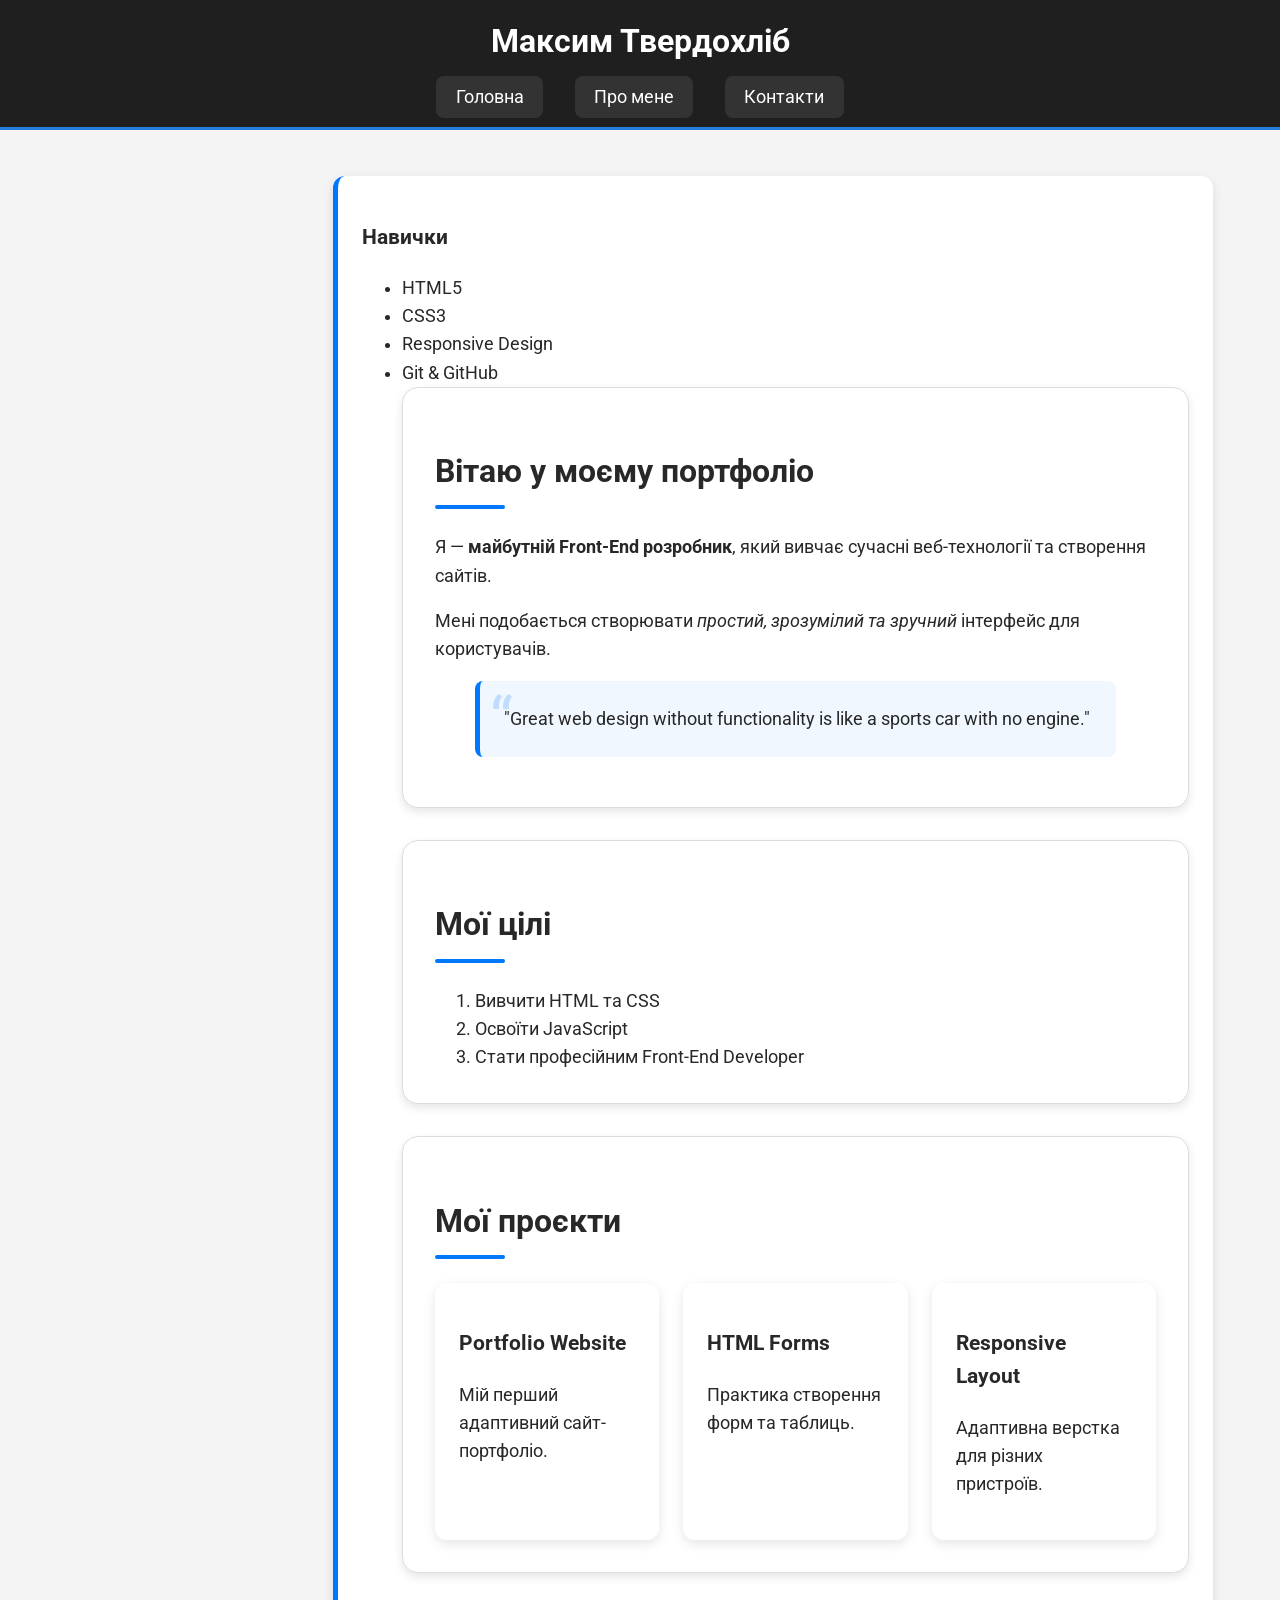
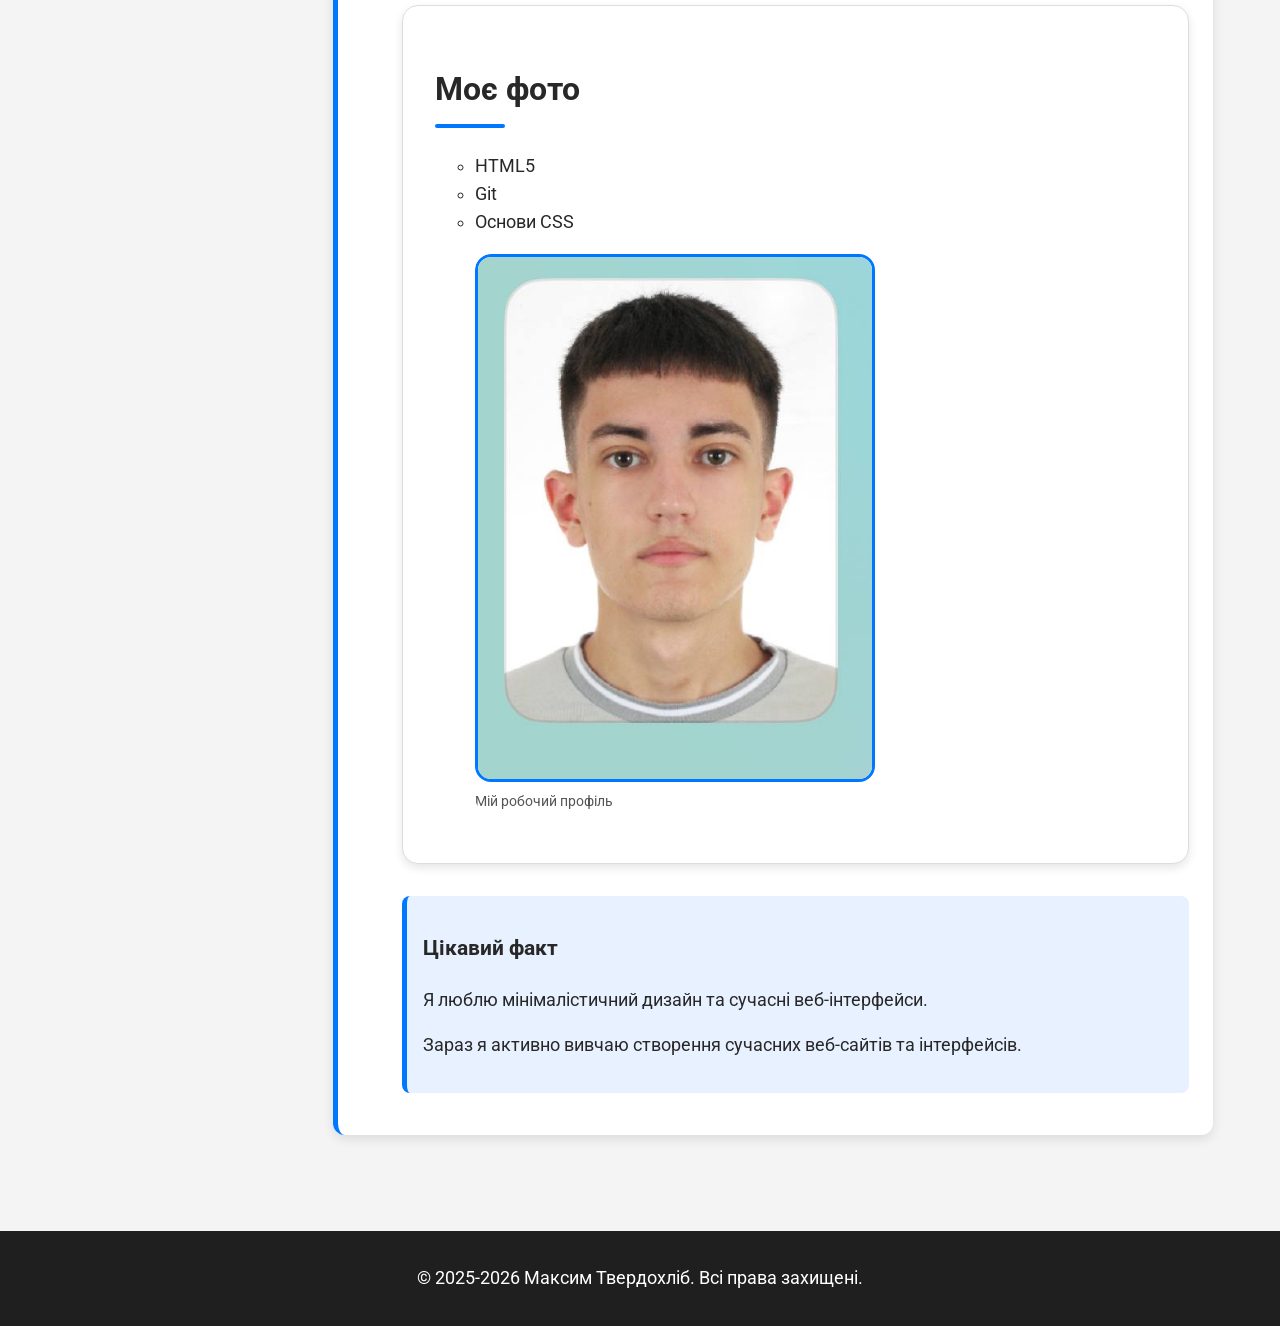
<file: index.html>
<!DOCTYPE html>
<html lang="uk">
<head>
    <link rel="stylesheet" href="styles.css">
    <meta charset="UTF-8">
    <meta name="viewport" content="width=device-width, initial-scale=1.0">
    <meta name="description" content="Портфоліо Максима Твердохліба">
    <meta name="author" content="Максим Твердохліб">
    <title>Головна — Портфоліо</title>
</head>

<body>
<div class="page">
<header>
    <h1>Максим Твердохліб</h1>

    <nav class="nav-menu">

    <input type="checkbox" id="menu-toggle" class="menu-toggle">

    <label for="menu-toggle" class="hamburger">
        <span></span>
        <span></span>
        <span></span>
    </label>

    <ul class="nav-list">
        <li><a href="index.html">Головна</a></li>
        <li><a href="about.html">Про мене</a></li>
        <li><a href="contacts.html">Контакти</a></li>
    </ul>

</nav>
</header>

    </ul>
</aside>
<main>
<aside class="sidebar">
    <h3>Навички</h3>

    <ul>
        <li>HTML5</li>
        <li>CSS3</li>
        <li>Responsive Design</li>
        <li>Git & GitHub</li>
<section class="content-section">
    <h2>Вітаю у моєму портфоліо</h2>

    <p>
        Я — <strong>майбутній Front-End розробник</strong>, який вивчає
        сучасні веб-технології та створення сайтів.
    </p>

    <p>
        Мені подобається створювати <em>простий, зрозумілий та зручний</em>
        інтерфейс для користувачів.
    </p>

    <blockquote>
        "Great web design without functionality is like a sports car with no engine."
    </blockquote>
</section>

<section class="content-section">
    <h2>Мої цілі</h2>

    <ol>
        <li>Вивчити HTML та CSS</li>
        <li>Освоїти JavaScript</li>
        <li>Стати професійним Front-End Developer</li>
    </ol>
</section>
<section class="content-section">

    <h2>Мої проєкти</h2>

    <div class="projects-grid">

        <article class="card">
            <h3>Portfolio Website</h3>
            <p>Мій перший адаптивний сайт-портфоліо.</p>
        </article>

        <article class="card">
            <h3>HTML Forms</h3>
            <p>Практика створення форм та таблиць.</p>
        </article>

        <article class="card">
            <h3>Responsive Layout</h3>
            <p>Адаптивна верстка для різних пристроїв.</p>
        </article>

    </div>

</section>

<section class="content-section">
    <h2>Моє фото</h2>
    <ul>
    <li>HTML5</li>
    <li>Git</li>
    <li>Основи CSS</li>
    </ul>

    <figure>
        <img src="./images/avatar.jpg" alt="Фото Максима Твердохліба" width="300">
        <figcaption>Мій робочий профіль</figcaption>
    </figure>
</section>

<aside>
    <h3>Цікавий факт</h3>

    <p>
        Я люблю мінімалістичний дизайн та сучасні веб-інтерфейси.
    </p>
    <p>
    Зараз я активно вивчаю створення сучасних веб-сайтів та інтерфейсів.
    </p>
</aside>

</main>

<footer>
    <p>&copy; 2025-2026 Максим Твердохліб. Всі права захищені.</p>
</footer>
</div>
<script src="script.js"></script>
</body>
</html>
</file>
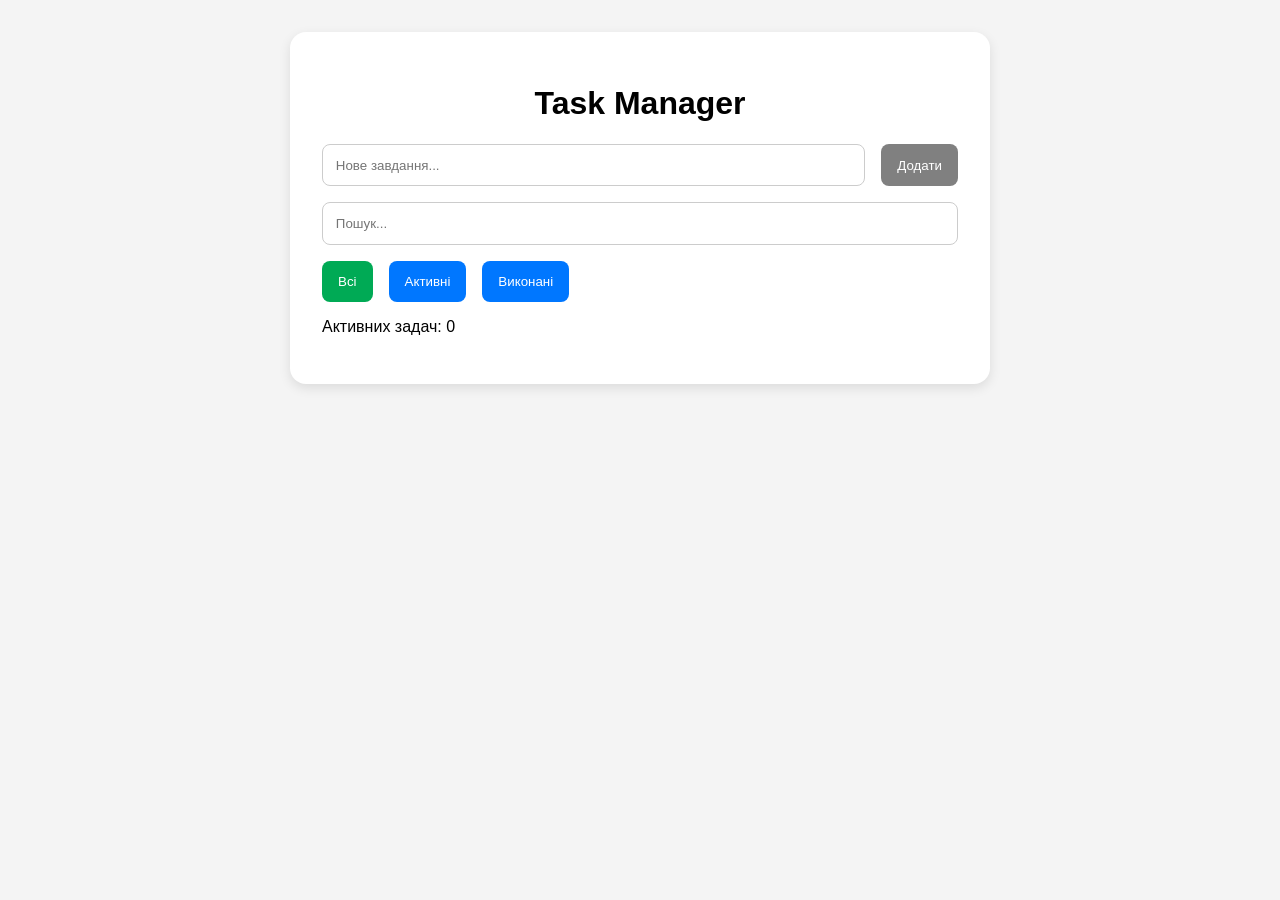
<file: todo-app/index.html>
<!DOCTYPE html>
<html lang="uk">

<head>
    <meta charset="UTF-8">

    <meta name="viewport" content="width=device-width, initial-scale=1.0">

    <title>Task Manager</title>

    <link rel="stylesheet" href="styles.css">
</head>

<body>

<div class="app">

    <h1>Task Manager</h1>

    <div class="task-controls">

        <input
            type="text"
            id="taskInput"
            placeholder="Нове завдання..."
        >

        <button id="addBtn">
            Додати
        </button>

    </div>

    <div class="search-box">

        <input
            type="text"
            id="searchInput"
            placeholder="Пошук..."
        >

    </div>

    <div class="filters">

        <button class="filter-btn active" data-filter="all">
            Всі
        </button>

        <button class="filter-btn" data-filter="active">
            Активні
        </button>

        <button class="filter-btn" data-filter="completed">
            Виконані
        </button>

    </div>

    <p id="taskCounter">
        Активних задач: 0
    </p>

    <div id="loader" class="loader hidden">
        Завантаження...
    </div>

    <ul id="taskList" class="task-list"></ul>

</div>

<script src="script.js"></script>

</body>
</html>
</file>
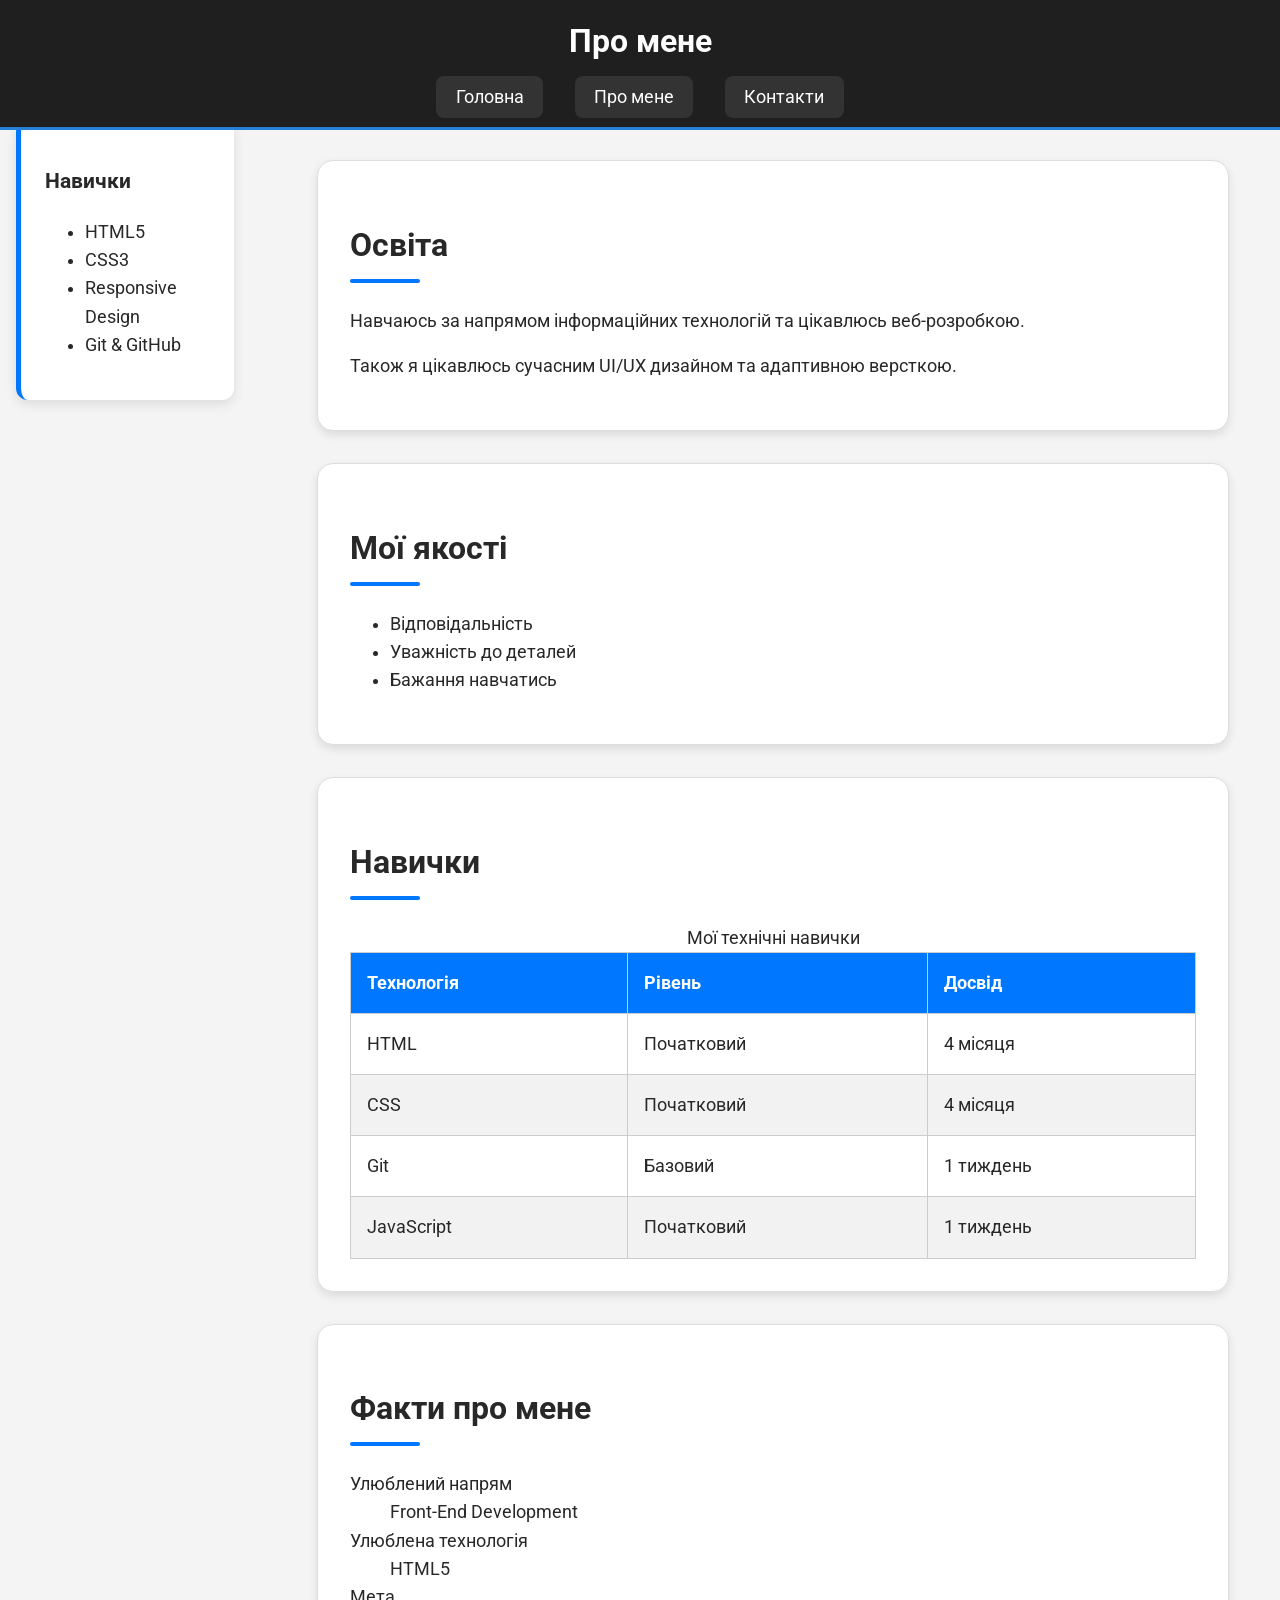
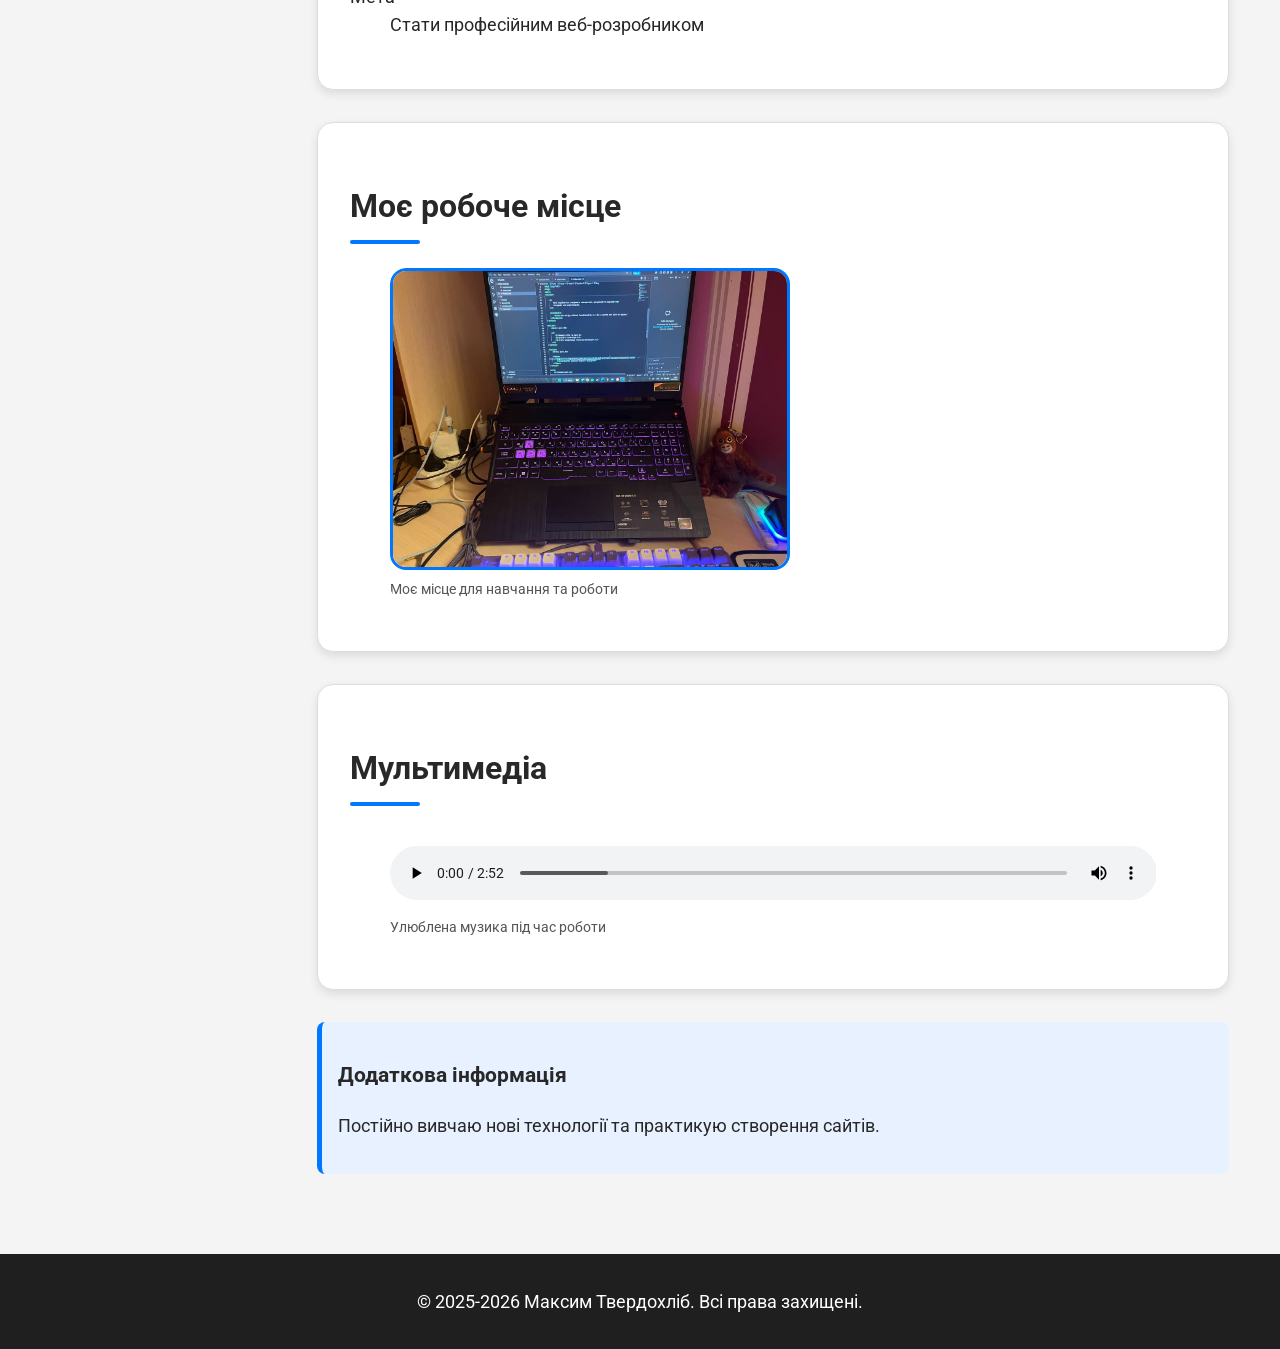
<file: about.html>
<!DOCTYPE html>
<html lang="uk">
<head>
    <link rel="stylesheet" href="styles.css">
    <meta charset="UTF-8">
    <meta name="viewport" content="width=device-width, initial-scale=1.0">
    <meta name="description" content="Інформація про Максима Твердохліба">
    <meta name="author" content="Максим Твердохліб">
    <title>Про мене — Портфоліо</title>
</head>

<body>
<div class="page">
<header>
    <h1>Про мене</h1>

    <nav class="nav-menu">

    <input type="checkbox" id="menu-toggle" class="menu-toggle">

    <label for="menu-toggle" class="hamburger">
        <span></span>
        <span></span>
        <span></span>
    </label>

    <ul class="nav-list">
        <li><a href="index.html">Головна</a></li>
        <li><a href="about.html">Про мене</a></li>
        <li><a href="contacts.html">Контакти</a></li>
    </ul>

</nav>
</header>
<aside class="sidebar">
    <h3>Навички</h3>

    <ul>
        <li>HTML5</li>
        <li>CSS3</li>
        <li>Responsive Design</li>
        <li>Git & GitHub</li>
    </ul>
</aside>
<main>
<section class="content-section">
    <h2>Освіта</h2>

    <p>
        Навчаюсь за напрямом інформаційних технологій та цікавлюсь
        веб-розробкою.
    </p>
    <p>
    Також я цікавлюсь сучасним UI/UX дизайном та адаптивною версткою.
    </p>
</section>
<section class="content-section">
    <h2>Мої якості</h2>

    <ul>
    <li>Відповідальність</li>
    <li>Уважність до деталей</li>
    <li>Бажання навчатись</li>
    </ul>
</section>

<section class="content-section">
    <h2>Навички</h2>

    <table border="1">
        <caption>Мої технічні навички</caption>

        <thead>
            <tr>
                <th>Технологія</th>
                <th>Рівень</th>
                <th>Досвід</th>
            </tr>
        </thead>

        <tbody>
            <tr>
                <td>HTML</td>
                <td>Початковий</td>
                <td>4 місяця</td>
            </tr>

            <tr>
                <td>CSS</td>
                <td>Початковий</td>
                <td>4 місяця</td>
            </tr>

            <tr>
                <td>Git</td>
                <td>Базовий</td>
                <td>1 тиждень</td>
            </tr>
            <tr>
                <td>JavaScript</td>
                <td>Початковий</td>
                <td>1 тиждень</td>
            </tr>
        </tbody>
    </table>
</section>

<section class="content-section">
    <h2>Факти про мене</h2>

    <dl>
        <dt>Улюблений напрям</dt>
        <dd>Front-End Development</dd>

        <dt>Улюблена технологія</dt>
        <dd>HTML5</dd>

        <dt>Мета</dt>
        <dd>Стати професійним веб-розробником</dd>
    </dl>
</section>

<section class="content-section">
    <h2>Моє робоче місце</h2>

    <figure>
        <img src="./images/workspace.jpg" alt="Робоче місце" width="400">
        <figcaption>Моє місце для навчання та роботи</figcaption>
    </figure>
</section>
<section class="content-section">
    <h2>Мультимедіа</h2>

    <figure>
        <audio controls>
            <source src="./audio/music.mp3" type="audio/mpeg">
            Ваш браузер не підтримує аудіо.
        </audio>

        <figcaption>Улюблена музика під час роботи</figcaption>
    </figure>
</section>
<aside>
    <h3>Додаткова інформація</h3>

    <p>
        Постійно вивчаю нові технології та практикую створення сайтів.
    </p>
</aside>

</main>

<footer>
    <p>&copy; 2025-2026 Максим Твердохліб. Всі права захищені.</p>
</footer>
</div>
<script src="script.js"></script>
</body>
</html>
</file>
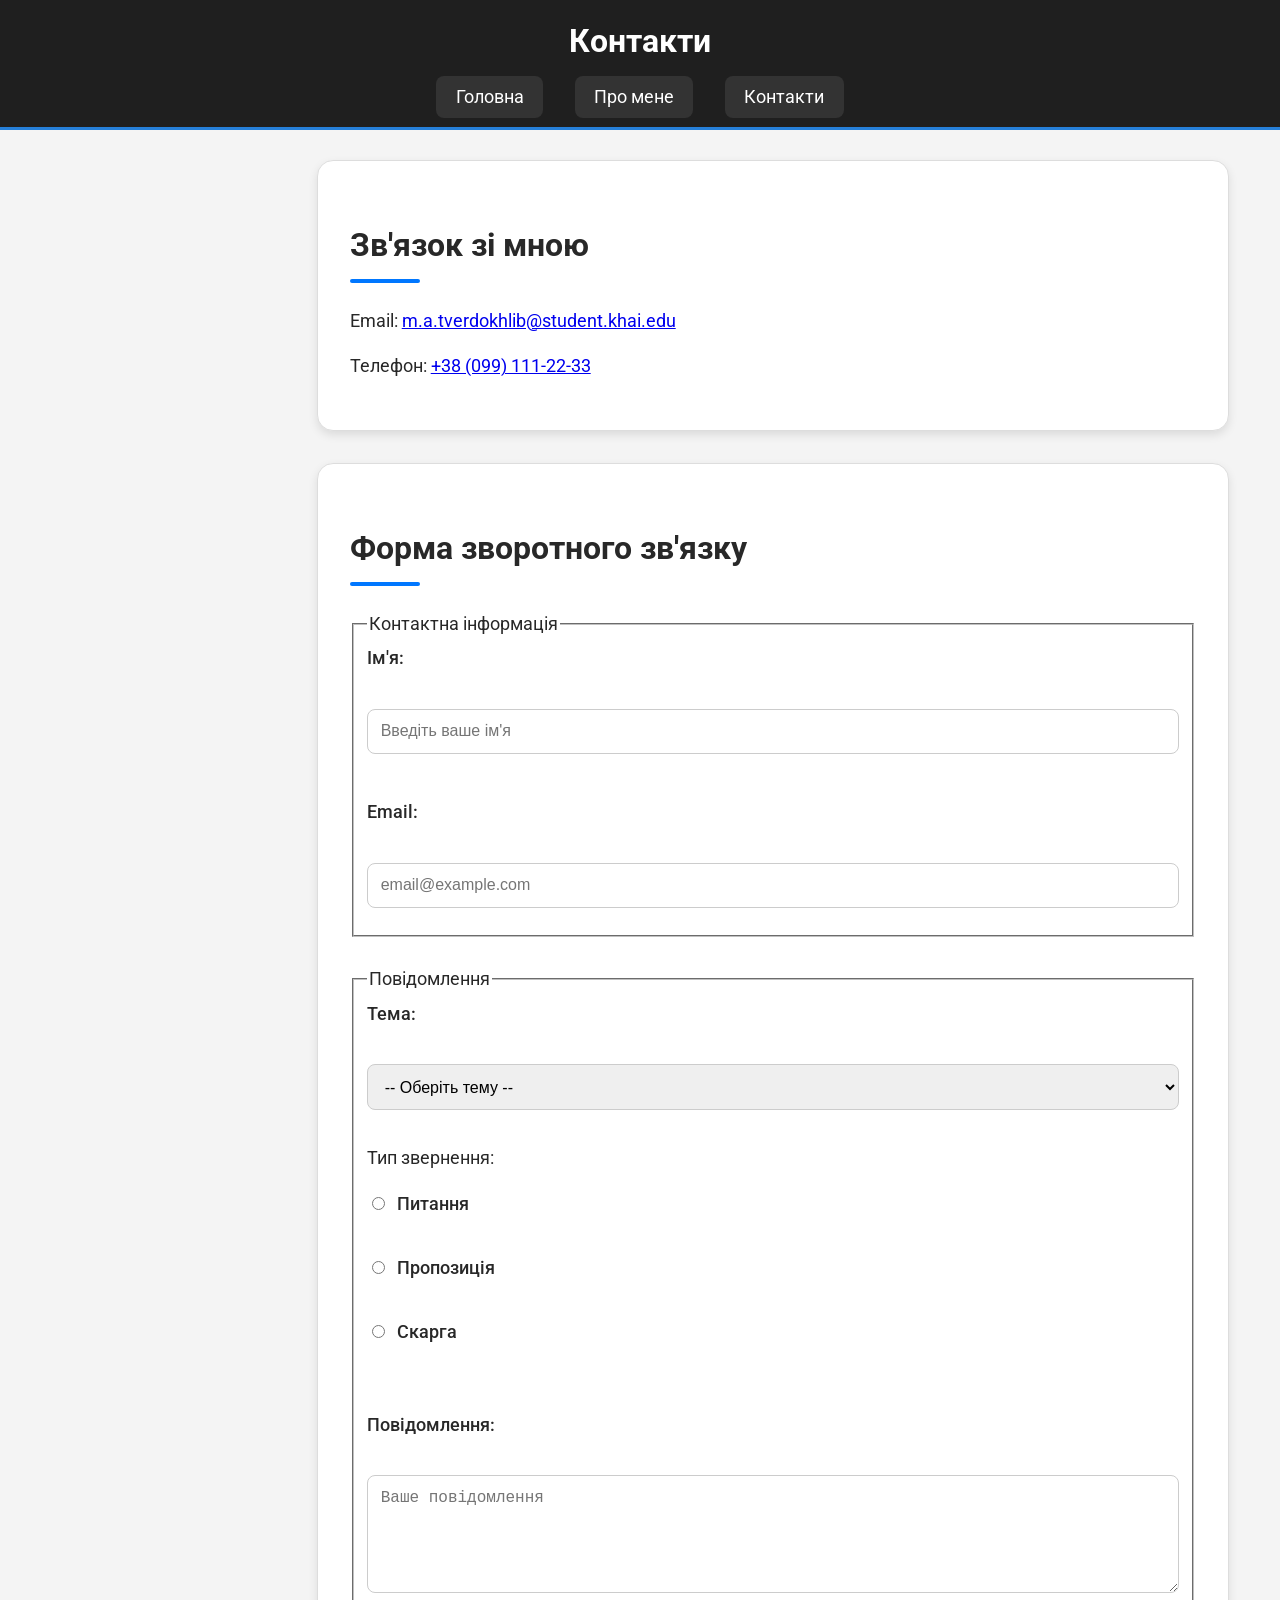
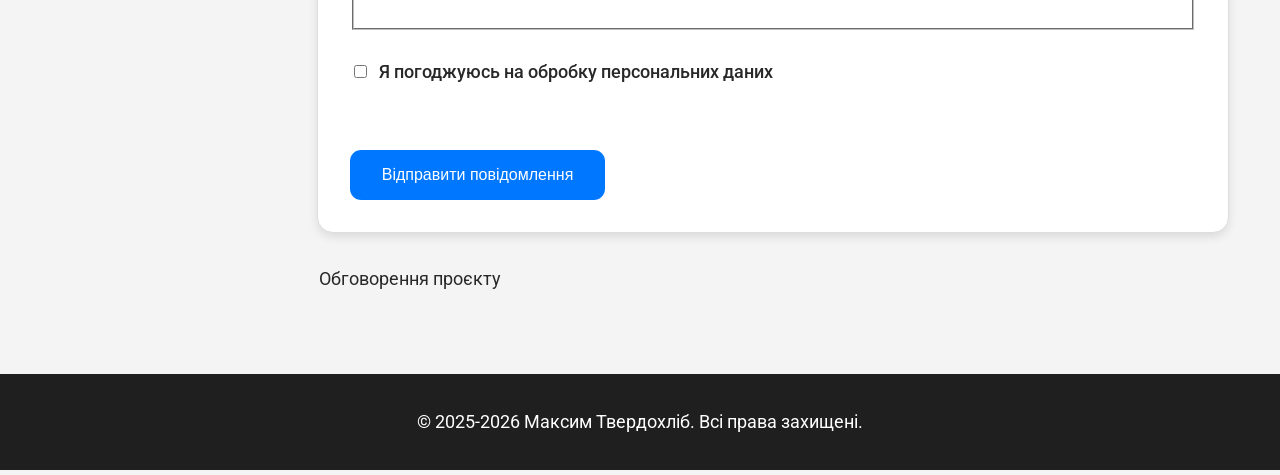
<file: contacts.html>
<!DOCTYPE html>
<html lang="uk">
<head>
    <link rel="stylesheet" href="styles.css">
    <meta charset="UTF-8">
    <meta name="viewport" content="width=device-width, initial-scale=1.0">
    <meta name="description" content="Контакти Максима Твердохліба">
    <meta name="author" content="Максим Твердохліб">
    <title>Контакти — Портфоліо</title>
</head>

<body>
<div class="page">
<header>
    <h1>Контакти</h1>

    <nav class="nav-menu">

    <input type="checkbox" id="menu-toggle" class="menu-toggle">

    <label for="menu-toggle" class="hamburger">
        <span></span>
        <span></span>
        <span></span>
    </label>

    <ul class="nav-list">
        <li><a href="index.html">Головна</a></li>
        <li><a href="about.html">Про мене</a></li>
        <li><a href="contacts.html">Контакти</a></li>
    </ul>

</nav>
</header>
<main>
<section class="content-section">
    <h2>Зв'язок зі мною</h2>

    <p>
        Email:
        <a href="mailto:m.a.tverdokhlib@student.khai.edu">
            m.a.tverdokhlib@student.khai.edu
        </a>
    </p>

    <p>
        Телефон:
        <a href="tel:+380991112233">
            +38 (099) 111-22-33
        </a>
    </p>
</section>

<section class="content-section">
    <h2>Форма зворотного зв'язку</h2>

    <form class="contact-form" action="#" method="post">

        <fieldset>
            <legend>Контактна інформація</legend>

            <label for="name">Ім'я:</label><br>
            <input
                type="text"
                id="name"
                name="name"
                placeholder="Введіть ваше ім'я"
                required
            ><br><br>

            <label for="email">Email:</label><br>
            <input
                type="email"
                id="email"
                name="email"
                placeholder="email@example.com"
                required
            >
        </fieldset>

        <br>

        <fieldset>
            <legend>Повідомлення</legend>

            <label for="subject">Тема:</label><br>

            <select id="subject" name="subject" required>
                <option value="">-- Оберіть тему --</option>
                <option value="general">Загальне питання</option>
                <option value="cooperation">Співпраця</option>
                <option value="feedback">Відгук</option>
            </select>

            <p>Тип звернення:</p>

            <label>
                <input type="radio" name="type" value="question" required>
                Питання
            </label>

            <br>

            <label>
                <input type="radio" name="type" value="suggestion">
                Пропозиція
            </label>

            <br>

            <label>
                <input type="radio" name="type" value="complaint">
                Скарга
            </label>

            <br><br>

            <label for="message">Повідомлення:</label><br>

            <textarea
                id="message"
                name="message"
                rows="5"
                placeholder="Ваше повідомлення"
                required
            ></textarea>
        </fieldset>

        <br>

        <label>
            <input type="checkbox" name="consent" required>
            Я погоджуюсь на обробку персональних даних
        </label>

        <br><br>

        <button type="submit">
            Відправити повідомлення
        </button>

    </form>
</section>
<option value="project">Обговорення проєкту</option>

</main>

<footer>
    <p>&copy; 2025-2026 Максим Твердохліб. Всі права захищені.</p>
</footer>
</div>
<script src="script.js"></script>
</body>
</html>
</file>
<file: styles.css>
@import url('https://fonts.googleapis.com/css2?family=Roboto:wght@300;400;500;700&display=swap');



*,
*::before,
*::after {
    box-sizing: border-box;
}

body {
    margin: 0;
    padding: 0;

    font-family: 'Roboto', Arial, sans-serif;

    background-color: #f4f4f4;

    color: rgb(40, 40, 40);

    line-height: 1.6;

    font-size: 1rem;
}



header {
    position: fixed;

    top: 0;

    width: 100%;

    background-color: #1f1f1f;

    color: white;

    padding: 1rem;

    z-index: 1000;

    border-bottom: 3px solid hsl(210, 70%, 50%);
}

header h1 {
    margin: 0;

    text-align: center;

    font-size: 2rem;
}



.nav-menu ul {
    list-style: none;

    padding: 0;

    margin: 1rem 0 0 0;

    text-align: center;
}

.nav-menu > ul > li {
    display: inline-block;

    margin: 0 0.5rem;
}

.nav-menu ul li a:link {
    color: white;
}

.nav-menu ul li a:visited {
    color: #d1d1d1;
}

.nav-menu ul li a {
    text-decoration: none;

    background-color: #333;

    padding: 0.7rem 1.2rem;

    border-radius: 0.5rem;

    transition: 0.3s;
}

.nav-menu ul li a:hover {
    background-color: #0077ff;

    color: white;
}

.nav-menu ul li a:active {
    background-color: #004999;
}

.nav-menu ul li a:focus {
    outline: 2px solid yellow;
}



main {
    width: 90%;

    max-width: 1100px;

    margin: 9rem auto 2rem auto;
}



.content-section {
    background-color: white;

    margin-bottom: 2rem;

    padding: 2rem;

    border-radius: 1rem;

    border: 1px solid #ddd;

    box-shadow: 0 4px 10px rgba(0, 0, 0, 0.1);
}

.content-section h2 {
    position: relative;

    margin-bottom: 1.5rem;
}

.content-section h2::after {
    content: "";

    display: block;

    width: 70px;

    height: 4px;

    background-color: #0077ff;

    margin-top: 0.5rem;

    border-radius: 10px;
}



blockquote {
    position: relative;

    background-color: #f0f7ff;

    padding: 1.5rem;

    border-left: 5px solid #0077ff;

    border-radius: 0.5rem;

    overflow: hidden;
}

blockquote::before {
    content: "“";

    font-size: 4rem;

    position: absolute;

    top: -10px;

    left: 10px;

    color: rgba(0, 119, 255, 0.2);
}



figure {
    position: relative;

    overflow: hidden;

    border-radius: 1rem;
}

figure img {
    width: 100%;

    max-width: 400px;

    display: block;

    border-radius: 1rem;

    border: 3px solid #0077ff;
}

figcaption {
    margin-top: 0.5rem;

    font-size: 0.9rem;

    color: #555;
}


aside {
    background-color: #e8f1ff;

    padding: 1rem;

    border-left: 5px solid #0077ff;

    border-radius: 0.5rem;

    margin-top: 2rem;
}


table {
    width: 100%;

    border-collapse: collapse;

    margin-top: 1rem;
}

table,
th,
td {
    border: 1px solid #ccc;
}

th,
td {
    padding: 1rem;

    text-align: left;
}

th {
    background-color: #0077ff;

    color: white;
}

tbody tr:nth-child(even) {
    background-color: #f2f2f2;
}

tbody tr:hover {
    background-color: #dfefff;
}



.contact-form {
    background-color: white;
}

.contact-form label {
    display: block;

    margin-bottom: 0.5rem;

    font-weight: 500;
}

.contact-form input[type="text"],
.contact-form input[type="email"],
.contact-form textarea,
.contact-form select {
    width: 100%;

    padding: 0.8rem;

    margin-bottom: 1rem;

    border: 1px solid #ccc;

    border-radius: 0.5rem;

    font-size: 1rem;
}

.contact-form input[type="text"]:focus,
.contact-form input[type="email"]:focus,
.contact-form textarea:focus,
.contact-form select:focus {
    border-color: #0077ff;

    outline: none;

    box-shadow: 0 0 5px rgba(0, 119, 255, 0.5);
}

.contact-form input[type="radio"],
.contact-form input[type="checkbox"] {
    margin-right: 0.5rem;
}

.contact-form button {
    background-color: #0077ff;

    color: white;

    border: none;

    padding: 1rem 2rem;

    border-radius: 0.7rem;

    cursor: pointer;

    font-size: 1rem;

    transition: 0.3s;
}

.contact-form button:hover {
    background-color: #005fcc;
}

.contact-form button:active {
    background-color: #004999;
}



video,
audio {
    width: 100%;

    margin-top: 1rem;

    border-radius: 1rem;
}



footer {
    text-align: center;

    background-color: #1f1f1f;

    color: white;

    padding: 1rem;

    margin-top: 2rem;
}



.profile-badge {
    position: absolute;

    top: 10px;

    right: 10px;

    background-color: #0077ff;

    color: white;

    padding: 0.5rem 1rem;

    border-radius: 2rem;

    font-size: 0.8rem;
}



.scroll-box {
    max-height: 150px;

    overflow-y: auto;

    background-color: white;

    padding: 1rem;

    border: 1px solid #ccc;

    border-radius: 0.5rem;
}

:root {
    --color-primary: #3498db;
    --color-secondary: #2ecc71;
    --color-bg: #ffffff;
    --color-text: #333333;
    --color-accent: #e74c3c;

    --spacing-xs: 0.25rem;
    --spacing-sm: 0.5rem;
    --spacing-md: 1rem;
    --spacing-lg: 2rem;
    --spacing-xl: 4rem;

    --border-radius: 12px;

    --transition-speed: 0.3s;
}


.page {
    display: grid;

    grid-template-areas:
        "header"
        "content"
        "sidebar"
        "footer";

    grid-template-columns: 1fr;

    gap: 1rem;
}

header {
    grid-area: header;
}

main {
    grid-area: content;
}

.sidebar {
    grid-area: sidebar;

    background-color: white;

    padding: 1.5rem;

    margin: 1rem;

    border-radius: var(--border-radius);

    box-shadow: 0 4px 12px rgba(0,0,0,0.1);
}

footer {
    grid-area: footer;
}


.nav-list {
    display: flex;

    flex-direction: column;

    gap: 1rem;

    padding: 0;

    list-style: none;
}


.menu-toggle {
    display: none;
}

.hamburger {
    display: flex;

    flex-direction: column;

    gap: 5px;

    cursor: pointer;

    width: fit-content;

    margin: 1rem auto;
}

.hamburger span {
    width: 30px;

    height: 3px;

    background-color: white;

    transition: all var(--transition-speed) ease;
}

.nav-list {
    display: none;
}

.menu-toggle:checked ~ .nav-list {
    display: flex;
}



.projects-grid {
    display: grid;

    grid-template-columns: repeat(auto-fit, minmax(280px, 1fr));

    gap: 1.5rem;
}



.card {
    background-color: white;

    padding: 1.5rem;

    border-radius: var(--border-radius);

    box-shadow: 0 4px 12px rgba(0,0,0,0.1);

    transition:
        transform var(--transition-speed) ease,
        box-shadow var(--transition-speed) ease;
}

.card:hover {
    transform: translateY(-5px);

    box-shadow: 0 8px 24px rgba(0,0,0,0.15);
}


@keyframes fadeIn {
    from {
        opacity: 0;
        transform: translateY(20px);
    }

    to {
        opacity: 1;
        transform: translateY(0);
    }
}

.content-section {
    animation: fadeIn 0.6s ease forwards;
}



img {
    max-width: 100%;

    height: auto;

    display: block;
}



h1 {
    font-size: clamp(1.8rem, 4vw, 3rem);
}

h2 {
    font-size: clamp(1.3rem, 3vw, 2rem);
}

body {
    font-size: clamp(0.95rem, 1.5vw, 1.1rem);
}



@media (min-width: 768px) {

    .nav-list {
        flex-direction: row;

        justify-content: center;
    }

    .projects-grid {
        grid-template-columns: repeat(2, 1fr);
    }
}


@media (min-width: 1024px) {

    .page {
        grid-template-areas:
            "header header"
            "sidebar content"
            "footer footer";

        grid-template-columns: 250px 1fr;
    }

    .hamburger {
        display: none;
    }

    .nav-list {
        display: flex !important;

        flex-direction: row;

        justify-content: center;

        align-items: center;

        gap: 1rem;
    }

    .sidebar {
        position: sticky;

        top: 120px;

        height: fit-content;
    }

    .projects-grid {
        grid-template-columns: repeat(3, 1fr);
    }
}
</file>
<file: todo-app/styles.css>
* {
    box-sizing: border-box;
}

body {
    margin: 0;

    padding: 2rem;

    font-family: Arial, sans-serif;

    background-color: #f4f4f4;
}

.app {
    max-width: 700px;

    margin: 0 auto;

    background-color: white;

    padding: 2rem;

    border-radius: 1rem;

    box-shadow: 0 4px 12px rgba(0,0,0,0.1);
}

h1 {
    text-align: center;
}

.task-controls,
.search-box,
.filters {
    display: flex;

    gap: 1rem;

    margin-bottom: 1rem;
}

.task-controls input,
.search-box input {
    flex: 1;

    padding: 0.8rem;

    border: 1px solid #ccc;

    border-radius: 0.5rem;
}

button {
    padding: 0.8rem 1rem;

    border: none;

    border-radius: 0.5rem;

    background-color: #0077ff;

    color: white;

    cursor: pointer;

    transition: 0.3s;
}

button:hover {
    background-color: #005fcc;
}

button:disabled {
    background-color: gray;

    cursor: not-allowed;
}

.filter-btn.active {
    background-color: #00aa55;
}

.task-list {
    list-style: none;

    padding: 0;
}

.task-item {
    display: flex;

    align-items: center;

    justify-content: space-between;

    gap: 1rem;

    background-color: #f8f8f8;

    padding: 1rem;

    border-radius: 0.7rem;

    margin-bottom: 1rem;
}

.task-title {
    flex: 1;
}

.completed .task-title {
    text-decoration: line-through;

    color: gray;
}

.loader {
    text-align: center;

    margin-bottom: 1rem;
}

.hidden {
    display: none;
}
</file>
